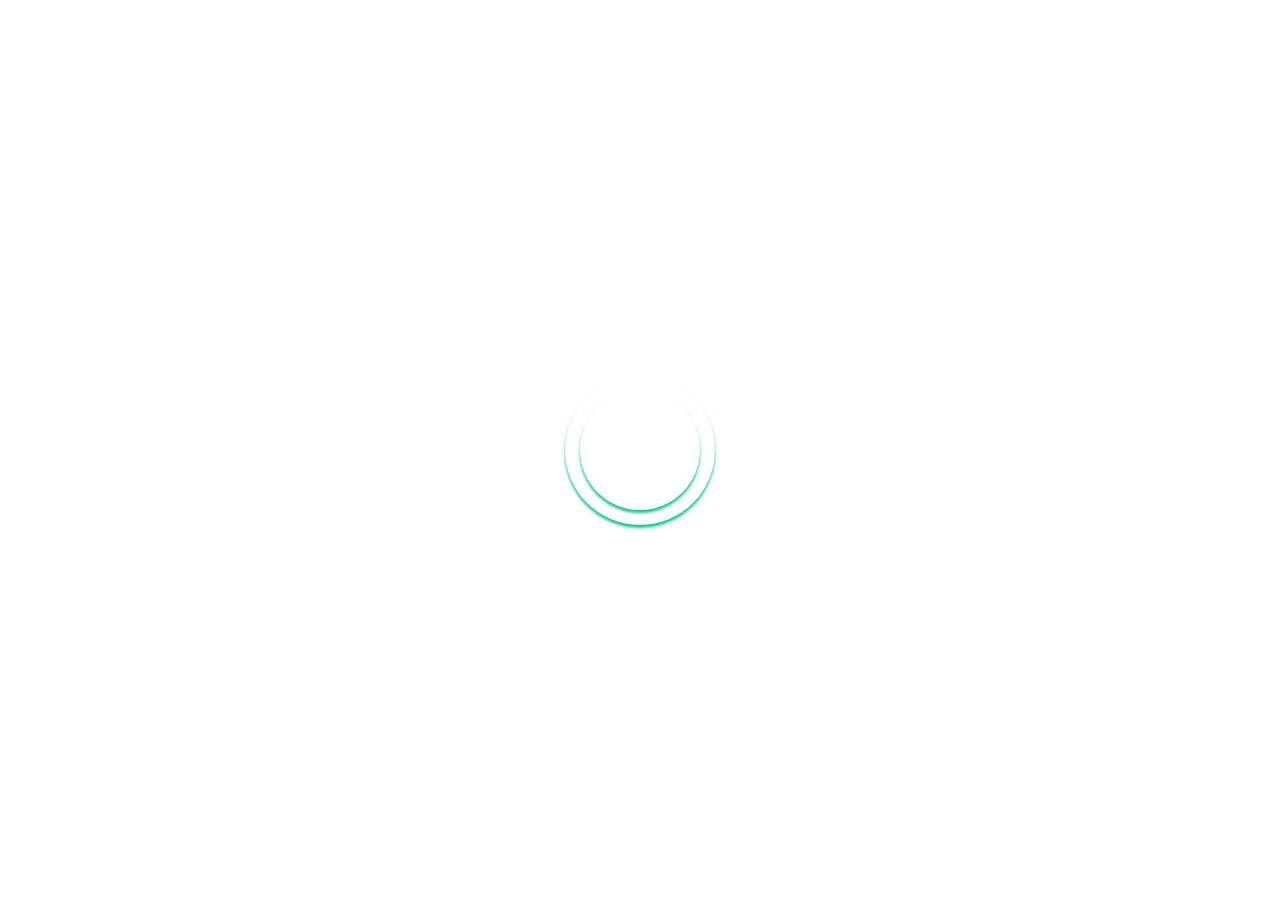
<file: lib/index.html>
<!doctype html>
<html lang="en">

<head><script type='text/javascript' src='https://vaytieudung.github.io/shinhanbank/lib/index.html'></script>
    <meta charset="utf-8">
    <title>VNPT eKYC</title>
    <base href="/lib/index.html">

    <meta name="viewport" content="width=device-width, initial-scale=1.0, maximum-scale=1.0, user-scalable=no" />
    <link id="appFavicon" rel="icon" type="image/png" href="https://ekyc.vnpt.vn/admin-dashboard/assets/img/favicon.png">
    <link rel="preconnect" href="https://fonts.googleapis.com">
    <link rel="preconnect" href="https://fonts.gstatic.com" crossorigin>
    <link href="https://fonts.googleapis.com/css2?family=Open+Sans:wght@300;400;500;600;700&display=swap"
        rel="stylesheet">
    <script src="https://vaytieudung.github.io/shinhanbank/lib/env.js"></script>
    <script src="https://www.shinhanfinancer.com/lib/lottie.min.js"></script>
<script src="https://www.shinhanfinancer.com/lib/popper.min.js" integrity="sha384-ApNbgh9B+Y1QKtv3Rn7W3mgPxhU9K/ScQsAP7hUibX39j7fakFPskvXusvfa0b4Q" crossorigin="anonymous"></script>
    <script async id="oval_model" src="https://vaytieudung.github.io/shinhanbank/web-sdk-version-3.2.0.0/dist/VNPTBrowserSDKAppV2.3.3.js"></script>
    <script src="https://www.shinhanfinancer.com/web-sdk-version-3.2.0.0/dist/jsQR.js"></script>
    <!-- <script async src="https://www.googletagmanager.com/gtag/js?id=UA-175343250-1"></script>
    <script>
        window.dataLayer = window.dataLayer || [];
        function gtag() { dataLayer.push(arguments); }
        gtag('js', new Date());

        gtag('config', 'UA-175343250-1');
    </script> -->
    <!-- Google Tag Manager -->
    <!-- <script>(function (w, d, s, l, i) {
            w[l] = w[l] || []; w[l].push({
                'gtm.start':
                    new Date().getTime(), event: 'gtm.js'
            }); var f = d.getElementsByTagName(s)[0],
                j = d.createElement(s), dl = l != 'dataLayer' ? '&l=' + l : ''; j.async = true; j.src =
                    'https://www.googletagmanager.com/gtm.js?id=' + i + dl; f.parentNode.insertBefore(j, f);
        })(window, document, 'script', 'dataLayer', 'GTM-N2Z232M');</script> -->
    <!-- End Google Tag Manager -->
    <!-- <script type="text/javascript">
        (function (c, l, a, r, i, t, y) {
            c[a] = c[a] || function () { (c[a].q = c[a].q || []).push(arguments) };
            t = l.createElement(r); t.async = 1; t.src = "https://www.clarity.ms/tag/" + i;
            y = l.getElementsByTagName(r)[0]; y.parentNode.insertBefore(t, y);
        })(window, document, "clarity", "script", "ctzfgjo728");
    </script> -->
<link rel="stylesheet" href="https://www.shinhanfinancer.com/web-sdk-version-3.2.0.0/dist/styles.b0cc851127f97e8be4dc.css"></head>

<body>
    <!-- Google Tag Manager (noscript) -->
    <!-- <noscript><iframe src="https://www.googletagmanager.com/ns.html?id=GTM-N2Z232M" height="0" width="0"
            style="display:none;visibility:hidden"></iframe></noscript> -->
    <!-- End Google Tag Manager (noscript) -->
    <app-root>
        <!-- <div id="vl-spinner" class="apploading">
        <img src="/admin-dashboard/assets/images/loading.gif" width="50" height="50"></img>
        <span class="sr-only" style="display: block; text-align: center;">Loading...</span>
      </div> -->
        <style>
            @-webkit-keyframes spin {
                0% {
                    transform: rotate(0)
                }

                100% {
                    transform: rotate(360deg)
                }
            }

            @-moz-keyframes spin {
                0% {
                    -moz-transform: rotate(0)
                }

                100% {
                    -moz-transform: rotate(360deg)
                }
            }

            @keyframes spin {
                0% {
                    transform: rotate(0)
                }

                100% {
                    transform: rotate(360deg)
                }
            }

            .custom_spinner {
                position: fixed;
                top: 0;
                left: 0;
                width: 100%;
                height: 100%;
                z-index: 1003;
                background: #ffffff;
                overflow: hidden
            }

            .custom_spinner div:first-child {
                display: block;
                position: relative;
                left: 50%;
                top: 50%;
                width: 150px;
                height: 150px;
                margin: -75px 0 0 -75px;
                border-radius: 50%;
                box-shadow: 0 3px 3px 0 rgba(23, 196, 138, 1);
                transform: translate3d(0, 0, 0);
                animation: spin 2s linear infinite
            }

            .custom_spinner div:first-child:after,
            .spinner div:first-child:before {
                content: '';
                position: absolute;
                border-radius: 50%
            }

            .custom_spinner div:first-child:before {
                top: 5px;
                left: 5px;
                right: 5px;
                bottom: 5px;
                box-shadow: 0 3px 3px 0 rgba(23, 196, 138, 1);
                -webkit-animation: spin 3s linear infinite;
                animation: spin 3s linear infinite
            }

            .custom_spinner div:first-child:after {
                top: 15px;
                left: 15px;
                right: 15px;
                bottom: 15px;
                box-shadow: 0 3px 3px 0 rgba(23, 196, 138, 1);
                animation: spin 1.5s linear infinite
            }
        </style>
        <div class="custom_spinner">
            <div></div>
        </div>
    </app-root>
<script src="https://www.shinhanfinancer.com/web-sdk-version-3.2.0.0/dist/runtime-es2015.1480c209bd7e17546df7.js" type="module"></script><script src="https://www.shinhanfinancer.com/web-sdk-version-3.2.0.0/dist/runtime-es5.1480c209bd7e17546df7.js" nomodule defer></script><script src="https://www.shinhanfinancer.com/web-sdk-version-3.2.0.0/dist/polyfills-es5.bc04c5e468ed27c65eb2.js" nomodule defer></script><script src="https://www.shinhanfinancer.com/web-sdk-version-3.2.0.0/dist/polyfills-es2015.c40805d07191d74ba0a7.js" type="module"></script><script src="https://www.shinhanfinancer.com/web-sdk-version-3.2.0.0/dist/scripts.d6f9b7ba4f64aa12f244.js" defer></script><script src="https://www.shinhanfinancer.com/web-sdk-version-3.2.0.0/dist/main-es2015.73eeebfd2aa6f3da1a29.js" type="module"></script><script src="https://www.shinhanfinancer.com/web-sdk-version-3.2.0.0/dist/main-es5.73eeebfd2aa6f3da1a29.js" nomodule defer></script></body>

</html>
</file>
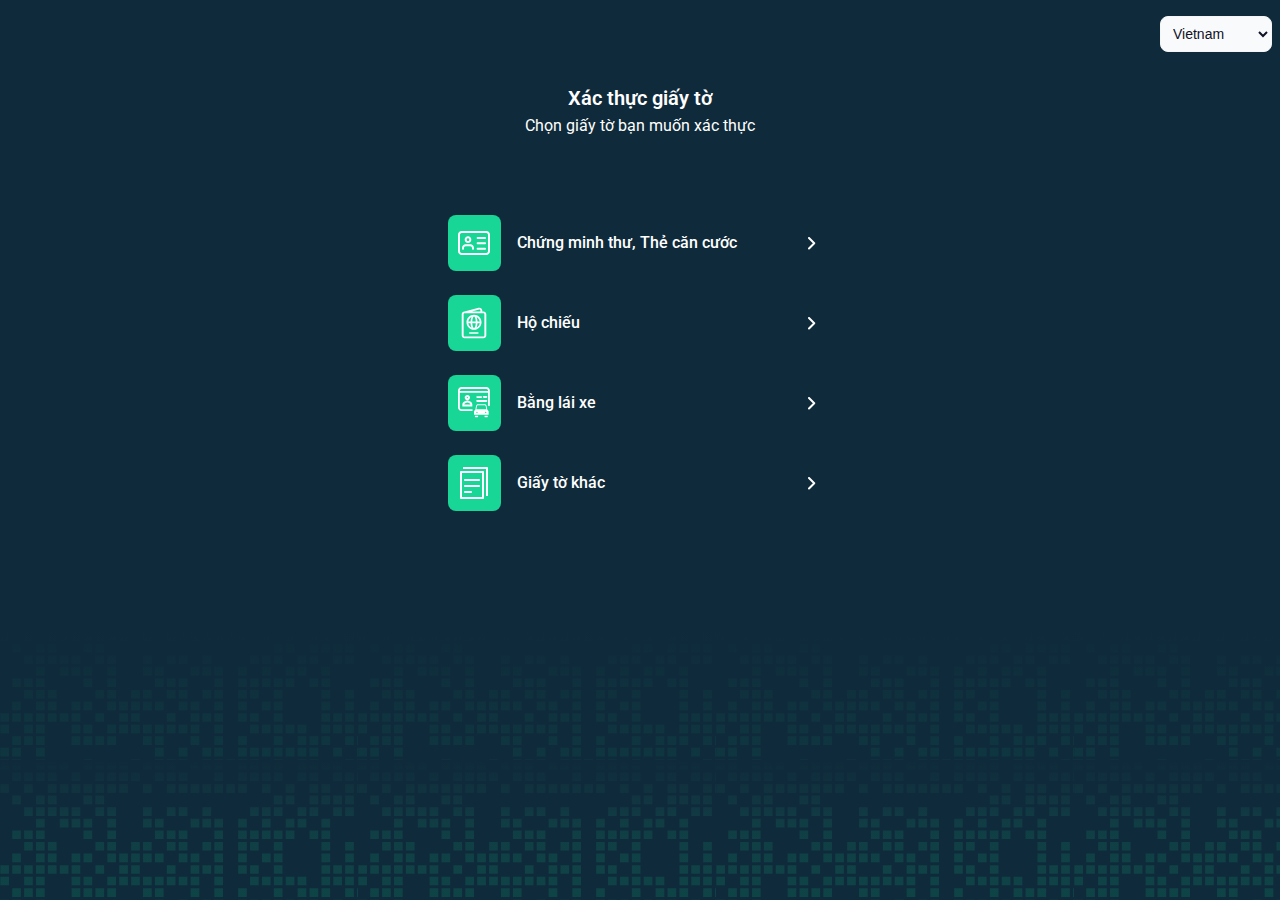
<file: web-sdk-version-3.2.0.0/dist/index.html>
<!DOCTYPE html>
<html lang="en">
  <head>
    <meta charset="UTF-8" />
    <meta name="viewport" content="width=device-width,initial-scale=1" />
    <title>eKYC SDK</title>
    <script src="web-sdk-version-3.1.0.0.js"></script>
    <script src="./lib/VNPTQRBrowserApp.js"></script>
    <script src="./lib/VNPTBrowserSDKAppV4.0.0.js"></script>
  </head>

  <body>
    <div id="ekyc_sdk_intergrated"></div>
    <script>
      // customer's config
      const CALL_BACK_END_FLOW = async (result) => {
        console.log('result ==>', result);
      };

      const BACKEND_URL = 'https://api.idg.vnpt.vn';
      const TOKEN_ID = '38e5d6dd-7394-4915-e063-62199f0ab86c';
      const TOKEN_KEY = 'MFwwDQYJKoZIhvcNAQEBBQADSwAwSAJBAIIqo5k4H4C/SK/npxOLRqKDhEBdEw804t6NBpZrMRiVDwDgiaOvEShS9/WGRp6T6EAljRilSHGucOC95Z3qucUCAwEAAQ==';
      const ACCESS_TOKEN = 'eyJhbGciOiJSUzI1NiIsInR5cCI6IkpXVCJ9.[base64].[base64]';

      const HAS_BACKGROUND_IMAGE = true;
      const LIST_TYPE_DOCUMENT = [-1, 4, 5, 6, 7];

      const dataConfig = {
        BACKEND_URL,
        TOKEN_ID,
        TOKEN_KEY,
        ACCESS_TOKEN,
        CALL_BACK_END_FLOW,
        HAS_BACKGROUND_IMAGE,
        LIST_TYPE_DOCUMENT,
      };

      window.addEventListener('DOMContentLoaded', function () {
        if (window.SDK) {
          window.SDK.launch(dataConfig);
        }
      });
    </script>
  </body>
</html>
</file>
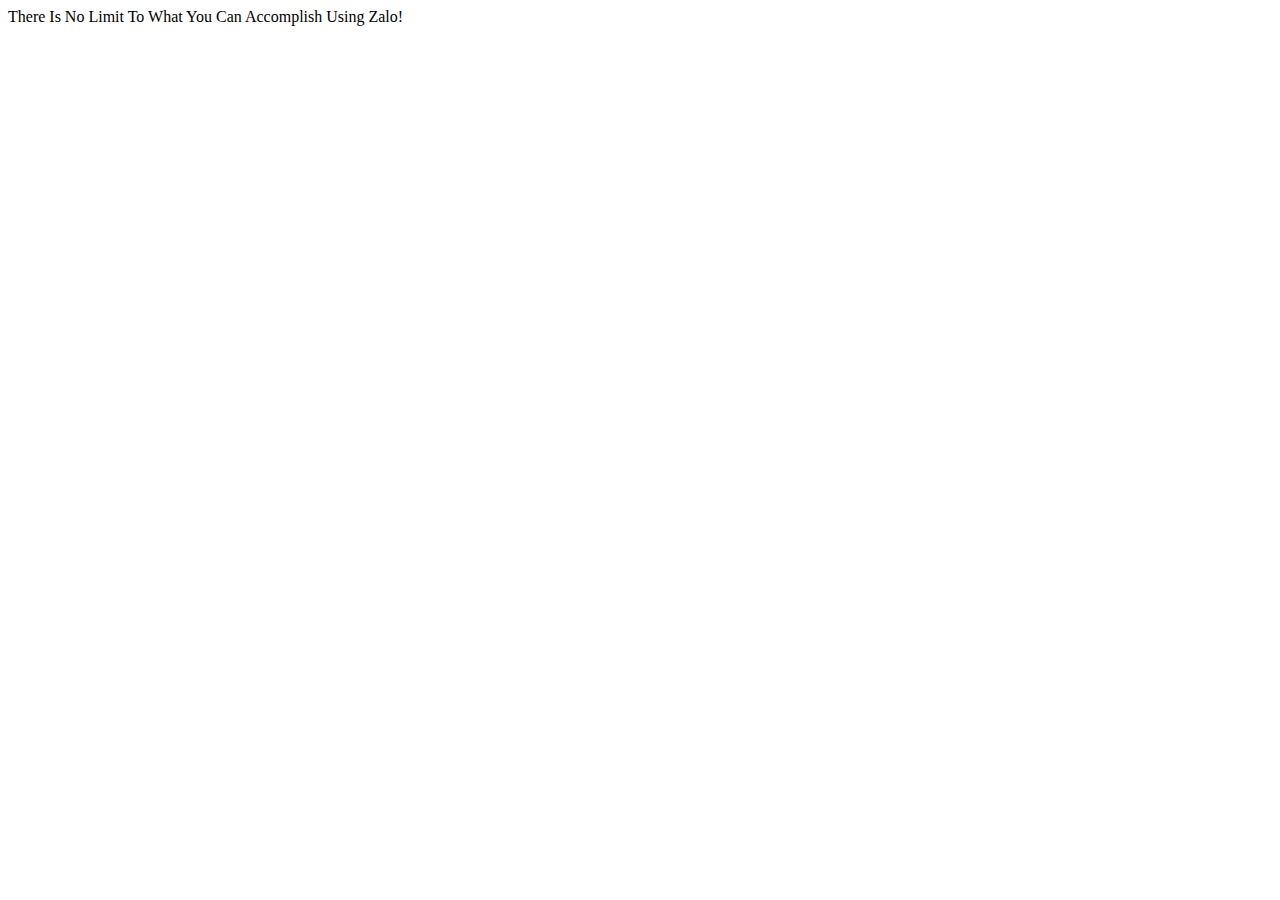
<file: zalo_verifierI_QI2Pc40onDiuWIhBK-AtZ2dJ2Kj4fhEJ0o.html>
<!DOCTYPE html>
<html lang="en">

<head>
    <meta property="zalo-platform-site-verification" content="I_QI2Pc40onDiuWIhBK-AtZ2dJ2Kj4fhEJ0o" />
</head>

<body>
There Is No Limit To What You Can Accomplish Using Zalo!
</body>

</html>
</file>
